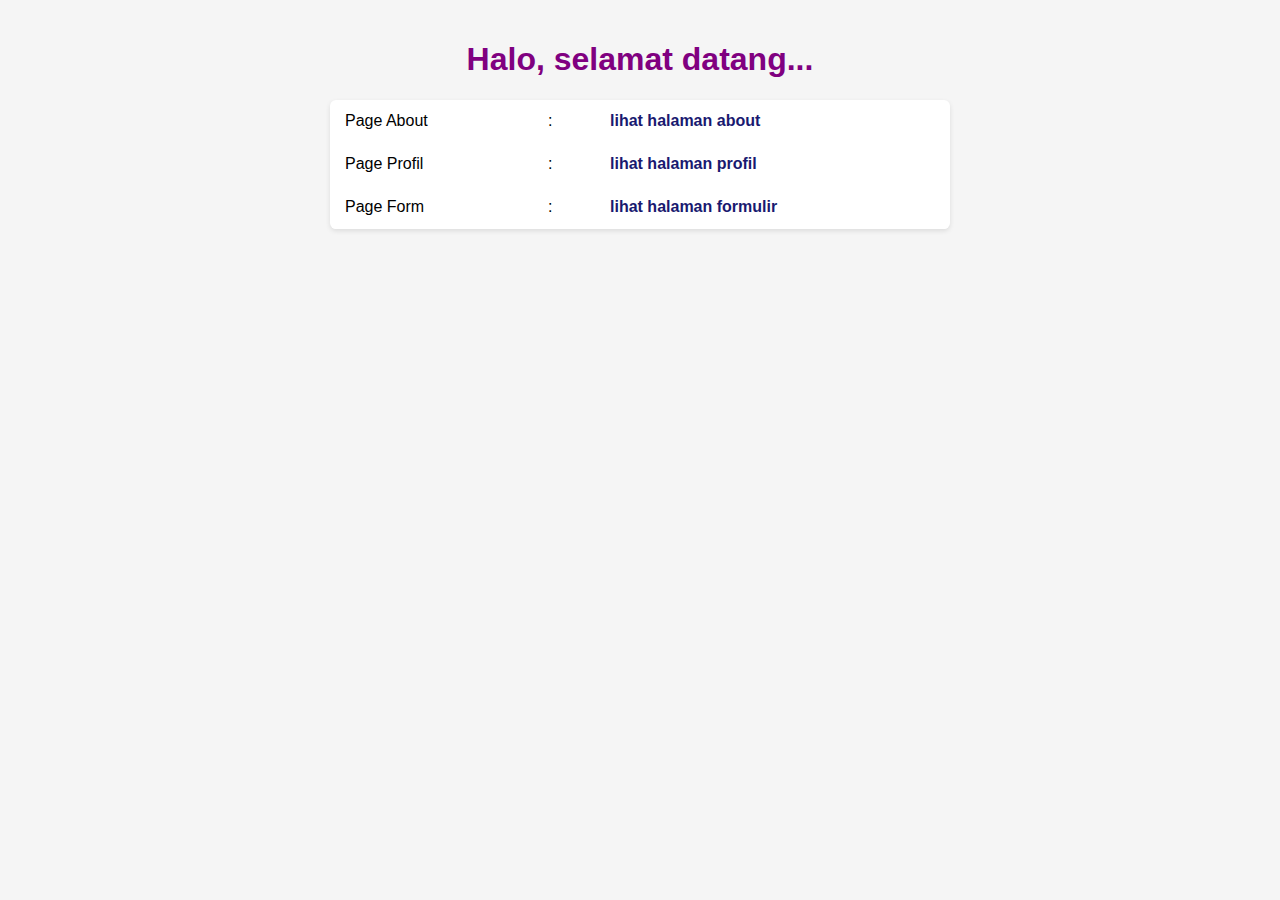
<file: hari3_online/index.html>
<!DOCTYPE html>
<html>
<head>
  <meta charset="UTF-8" />
  <title>index</title>
  <style>
    body {
      font-family: Arial, sans-serif;
      background-color: whitesmoke;
      margin: 0;
      padding: 20px;
    }

    h1 {
      text-align: center;
      color: purple;
    }

    table {
      margin: 20px auto;
      border-collapse: collapse;
      width: 50%;
      background: white;
      box-shadow: 0px 2px 5px rgba(0,0,0,0.1);
      border-radius: 6px;
      overflow: hidden;
    }

    td {
      padding: 12px 15px;
      border-bottom: 1px solid white;
      text-align: left;
    }

    a {
      color: midnightblue;
      text-decoration: none;
      font-weight: bold;
    }
  </style>
</head>
<body>
  <h1>Halo, selamat datang...</h1>
  <table>
    <tr>
      <td>Page About</td>
      <td>:</td>
      <td><a href="about.html">lihat halaman about</a></td>
    </tr>
    <tr>
      <td>Page Profil</td>
      <td>:</td>
      <td><a href="profil.html">lihat halaman profil</a></td>
    </tr>
    <tr>
      <td>Page Form</td>
      <td>:</td>
      <td><a href="form.html">lihat halaman formulir</a></td>
    </tr>
  </table>
</body>
</html>
</file>
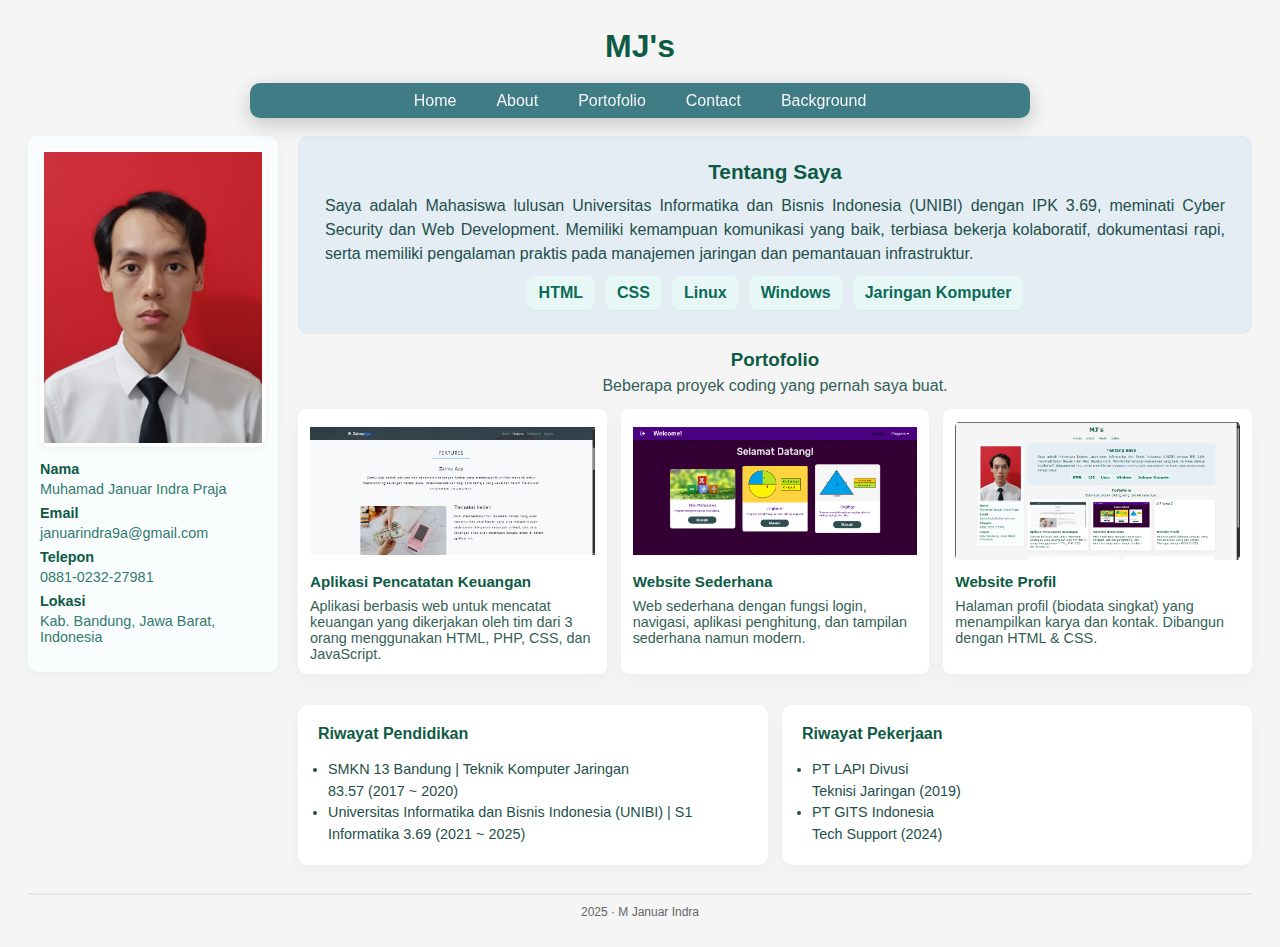
<file: hari5_online/index.html>
<!DOCTYPE html>
<html>
    <head>
        <link rel="stylesheet" href="style/indcss.css">
        <meta charset="utf-8" />
        <title>Web Profil | M Januar</title>
    </head>
<body>
    <div class="page">
    <header>
      <h1 id="rmh">MJ's</h1>
    </header>

    <nav aria-label="Utama">
      <a href="#rmh">Home</a>
      <a href="#hero-title">About</a>
      <a href="#porto">Portofolio</a>
      <a href="#kntk">Contact</a>
      <a href="#back">Background</a>
    </nav>

    <div class="content">
    <aside class="sidebar" aria-label="Kontak dan foto">
      <div class="photo">
        <img src="img/pasfotoedit_waifu2x_photo_noise0_scale.png" alt="Foto Profil">
      </div>
      <dl class="contact">
        <dt id="kntk">Nama</dt><dd>Muhamad Januar Indra Praja</dd>
        <dt>Email</dt><dd>januarindra9a@gmail.com</dd>
        <dt>Telepon</dt><dd>0881-0232-27981</dd>
        <dt>Lokasi</dt><dd>Kab. Bandung, Jawa Barat, Indonesia</dd>
      </dl>
    </aside>

    <main class="main" aria-labelledby="hero-title">
      <section class="hero" id="hero">
        <h2 id="hero-title">Tentang Saya</h2>
        <p>
          Saya adalah Mahasiswa lulusan Universitas Informatika dan Bisnis Indonesia (UNIBI) dengan IPK 3.69,
          meminati Cyber Security dan Web Development. Memiliki kemampuan komunikasi yang baik, 
          terbiasa bekerja kolaboratif, dokumentasi rapi, serta memiliki pengalaman praktis pada manajemen jaringan 
          dan pemantauan infrastruktur.
        </p>
        <div class="skills" aria-hidden="false">
          <div class="skill">HTML</div>
          <div class="skill">CSS</div>
          <div class="skill">Linux</div>
          <div class="skill">Windows</div>
          <div class="skill">Jaringan Komputer</div>
        </div>
      </section>

      <section class="portfolio" aria-label="Portofolio">
        <h3 id="porto" style="margin:0; color:#0e5b45; text-align:center;">Portofolio</h3>
        <p style="text-align:center; color:#345f56; margin:6px 0 0;">Beberapa proyek coding yang pernah saya buat.</p>
        <div class="portfolio-grid">
          <article class="card">
            <div class="thumb"><img src="img/projek1.png" alt="Project 1"></div>
            <h4>Aplikasi Pencatatan Keuangan</h4>
            <p>Aplikasi berbasis web untuk mencatat keuangan yang dikerjakan oleh tim dari 3 orang
                menggunakan HTML, PHP, CSS, dan JavaScript.</p>
          </article>
          <article class="card">
            <div class="thumb"><img src="img/projek2.png" alt="Project 2"></div>
            <h4>Website Sederhana</h4>
            <p>Web sederhana dengan fungsi login, navigasi, aplikasi penghitung,
                dan tampilan sederhana namun modern.
            </p>
          </article>
          <article class="card">
            <div class="thumb"><img src="img/projek3.png" alt="Project 3"></div>
            <h4>Website Profil</h4>
            <p>Halaman profil (biodata singkat) yang menampilkan
                karya dan kontak. Dibangun dengan HTML & CSS.</p>
          </article>
        </div>
      </section>

      <section class="two-cols">
        <div class="panel">
          <h3 id="back">Riwayat Pendidikan</h3>
          <ul>
            <li>SMKN 13 Bandung | Teknik Komputer Jaringan<br>
                83.57 (2017 ~ 2020)</li>
            <li>Universitas Informatika dan Bisnis Indonesia (UNIBI) | S1 Informatika 
                3.69 (2021 ~ 2025)</li>
          </ul>
        </div>
        <div class="panel">
          <h3>Riwayat Pekerjaan</h3>
          <ul>
            <li>PT LAPI Divusi<br>
                Teknisi Jaringan (2019)</li>
            <li>PT GITS Indonesia<br>
                Tech Support (2024)</li>
          </ul>
        </div>
      </section>
    </main>
  </div>

    <footer>
      2025 &middot; M Januar Indra
    </footer>
  </div>
</body>
</html>
</file>
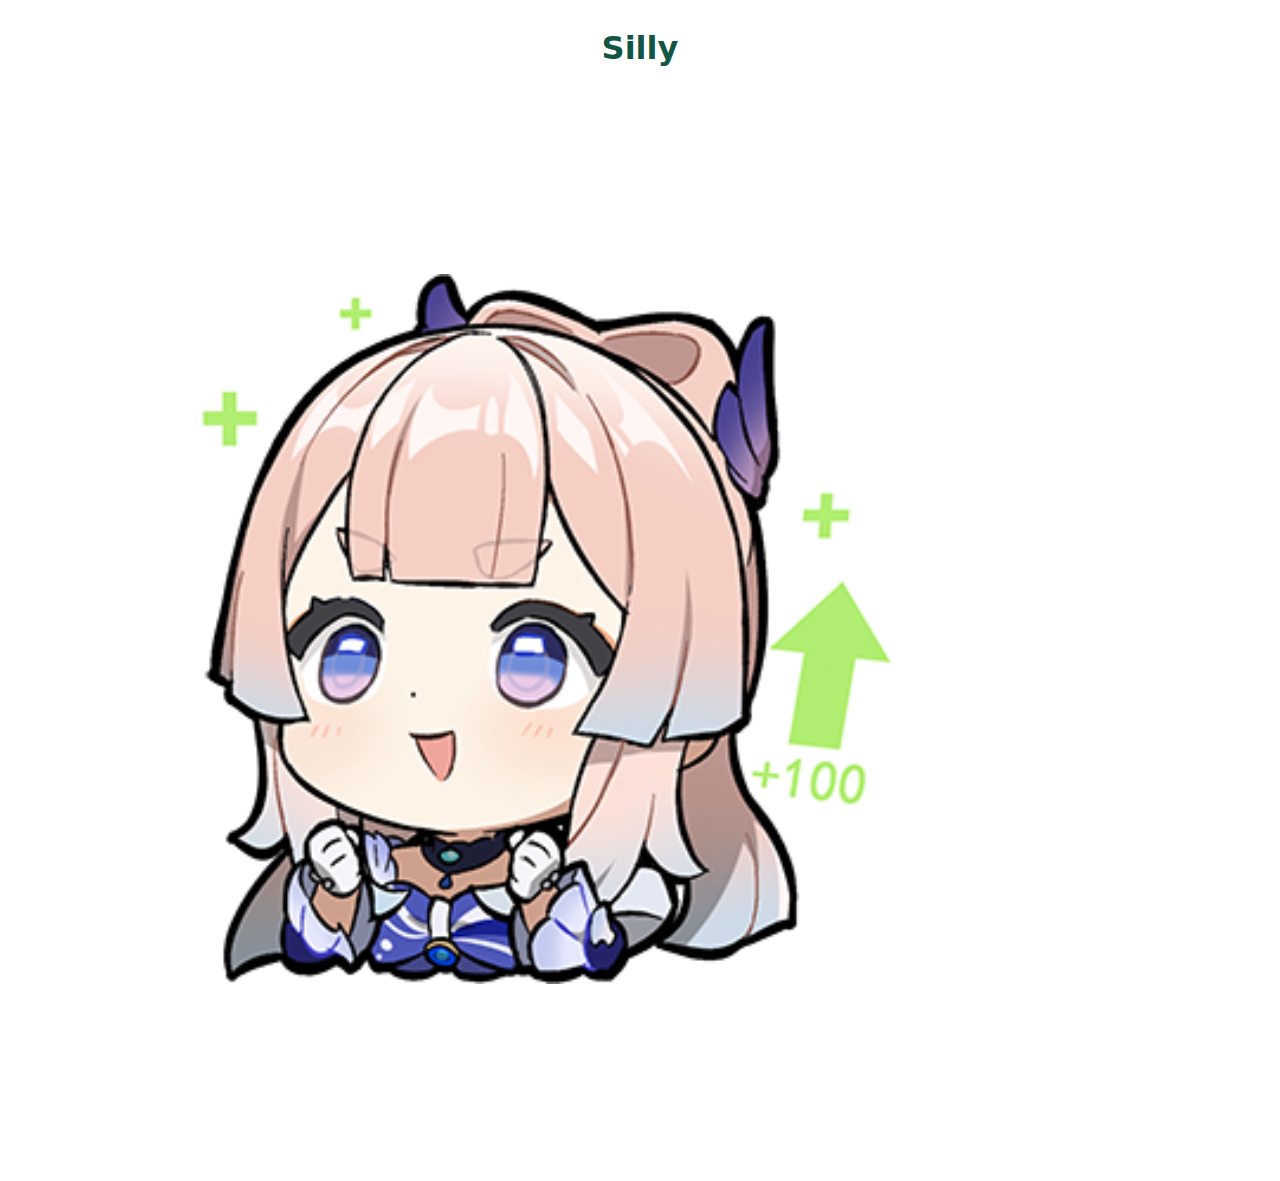
<file: hari4_online/tugasweb/index.html>
<!DOCTYPE html>
<html>
    <head>
        <link rel="stylesheet" href="style/indcss.css">
        <meta charset="utf-8" />
        <title>tugasprofil</title>
    </head>
<body>
    <div>
        <h1>Silly</h1>
    </div>
    <section>
        <img src="img/c5eaffac8771a9ff2ce71f59e276c104.png">
    </section>
</body>
</html>
</file>
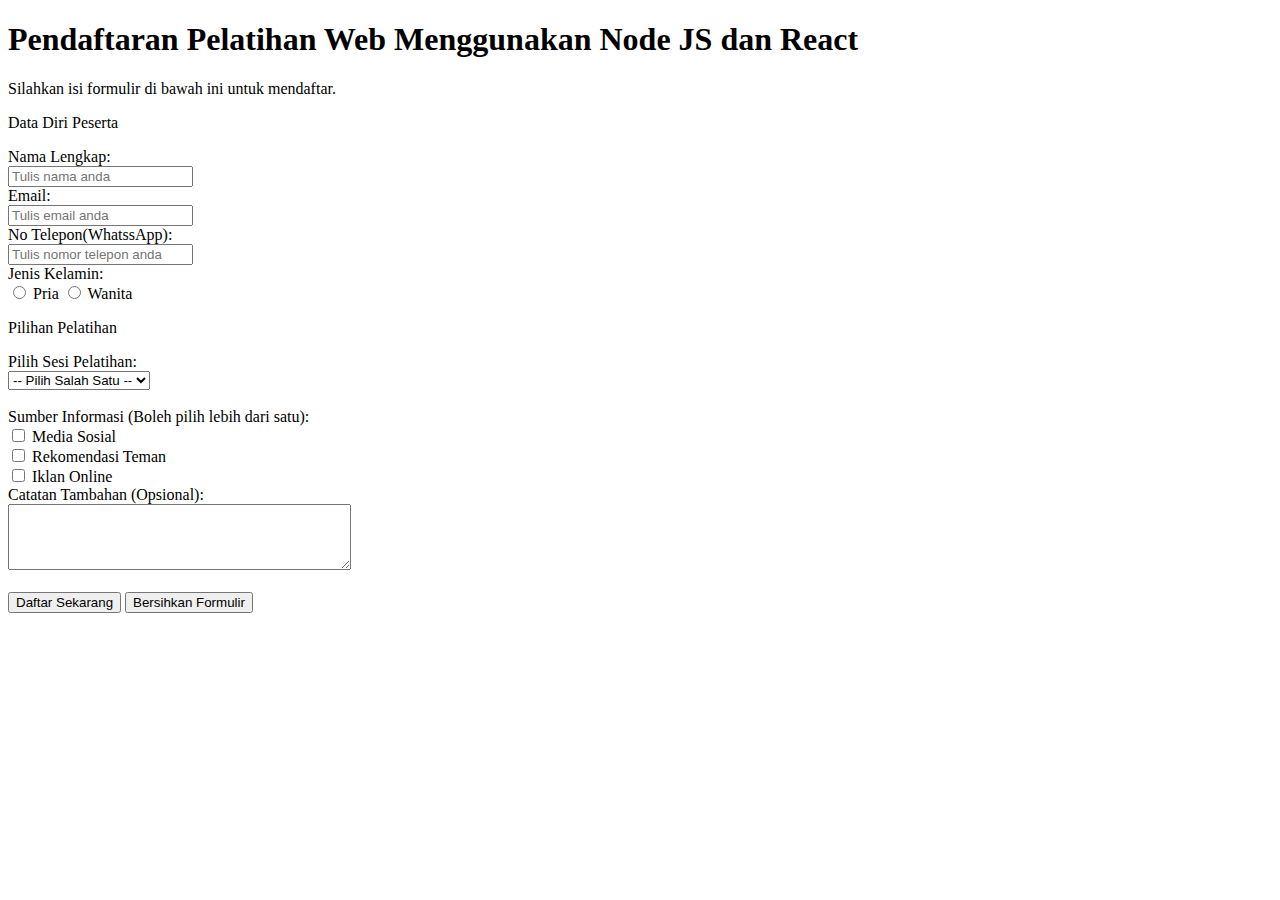
<file: hari3_online/form.html>
<!DOCTYPE html>
<html>
<head>
    <meta charset="UTF-8" />
    <title>form</title>
</head>
<body>
    <h1>Pendaftaran Pelatihan Web Menggunakan Node JS dan React</h1>
    <p>Silahkan isi formulir di bawah ini untuk mendaftar.</p>
    
    <div>    
    <p>Data Diri Peserta</p>
        <form action="" method="post">
                <label for="nama">Nama Lengkap:</label><br>
                <input type="text" id="nm" name="nama" placeholder="Tulis nama anda">
                <br>
                <label for="email">Email:</label><br>
                <input type="email" id="em" name="email" placeholder="Tulis email anda">
                <br>
                <label for="phone">No Telepon(WhatssApp):</label><br>
                <input type="text" id="nohp" name="phone" placeholder="Tulis nomor telepon anda">
                <br>
                <label>Jenis Kelamin:</label><br>
                <input type="radio" id="pria" name="gender" value="pria">
                <label for="pria">Pria</label>
                <input type="radio" id="wanita" name="gender" value="wanita">
                <label for="wanita">Wanita</label>
                <br>
    </div>
    <div>    
    <p>Pilihan Pelatihan</p>
        <label for="sesi">Pilih Sesi Pelatihan:</label><br>
            <select id="sesi" name="sesi">
                <option>-- Pilih Salah Satu --</option>
                <option value="sesi1">Sesi 1</option>
                <option value="sesi2">Sesi 2</option>
                <option value="sesi3">Sesi 3</option>
            </select>
            <br><br>

            <label>Sumber Informasi (Boleh pilih lebih dari satu):</label><br>
            <input type="checkbox" id="sosial" name="info" value="sosial">
            <label for="sosial">Media Sosial</label><br>

            <input type="checkbox" id="teman" name="info" value="teman">
            <label for="teman">Rekomendasi Teman</label><br>

            <input type="checkbox" id="iklan" name="info" value="iklan">
            <label for="iklan">Iklan Online</label>
            <br>
    </div>
    <div>
         <label for="catatan">Catatan Tambahan (Opsional):</label><br>
        <textarea id="catatan" name="catatan" rows="4" cols="40"></textarea>
        <br><br>

        <button type="submit">Daftar Sekarang</button>
        <button type="reset">Bersihkan Formulir</button>
    </div>
        </form>
</body>
</html>
</file>
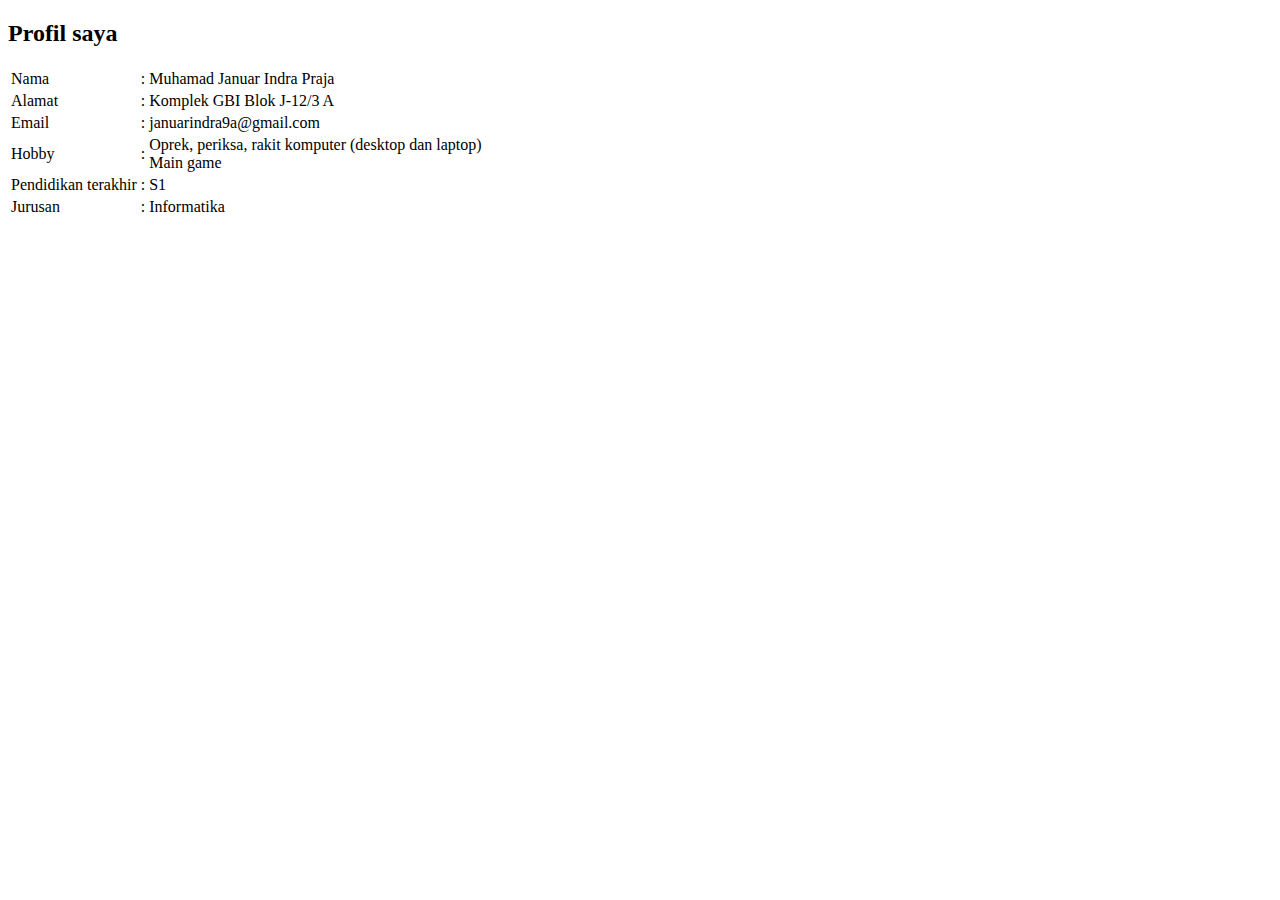
<file: hari3_online/profil.html>
<!DOCTYPE html>
<html>
<head>
    <meta charset="UTF-8" />
    <title>profil</title>
</head>
<body>
    <h2>Profil saya</h2>
    <table>
        <tr>
            <td>Nama</td>
            <td>:</td>
            <td>Muhamad Januar Indra Praja</td>
        </tr>
        <tr>
            <td>Alamat</td>
            <td>:</td>
            <td>Komplek GBI Blok J-12/3 A</td>
        </tr>
        <tr>
            <td>Email</td>
            <td>:</td>
            <td>januarindra9a@gmail.com</td>
        </tr>
        <tr>
            <td>Hobby</td>
            <td>:</td>
            <td>
                Oprek, periksa, rakit komputer (desktop dan laptop)<br>
                Main game
            </td>
        </tr>
        <tr>
            <td>Pendidikan terakhir</td>
            <td>:</td>
            <td>S1</td>
        </tr>
        <tr>
            <td>Jurusan</td>
            <td>:</td>
            <td>Informatika</td>
        </tr>
    </table>
</body>
</html>
</file>
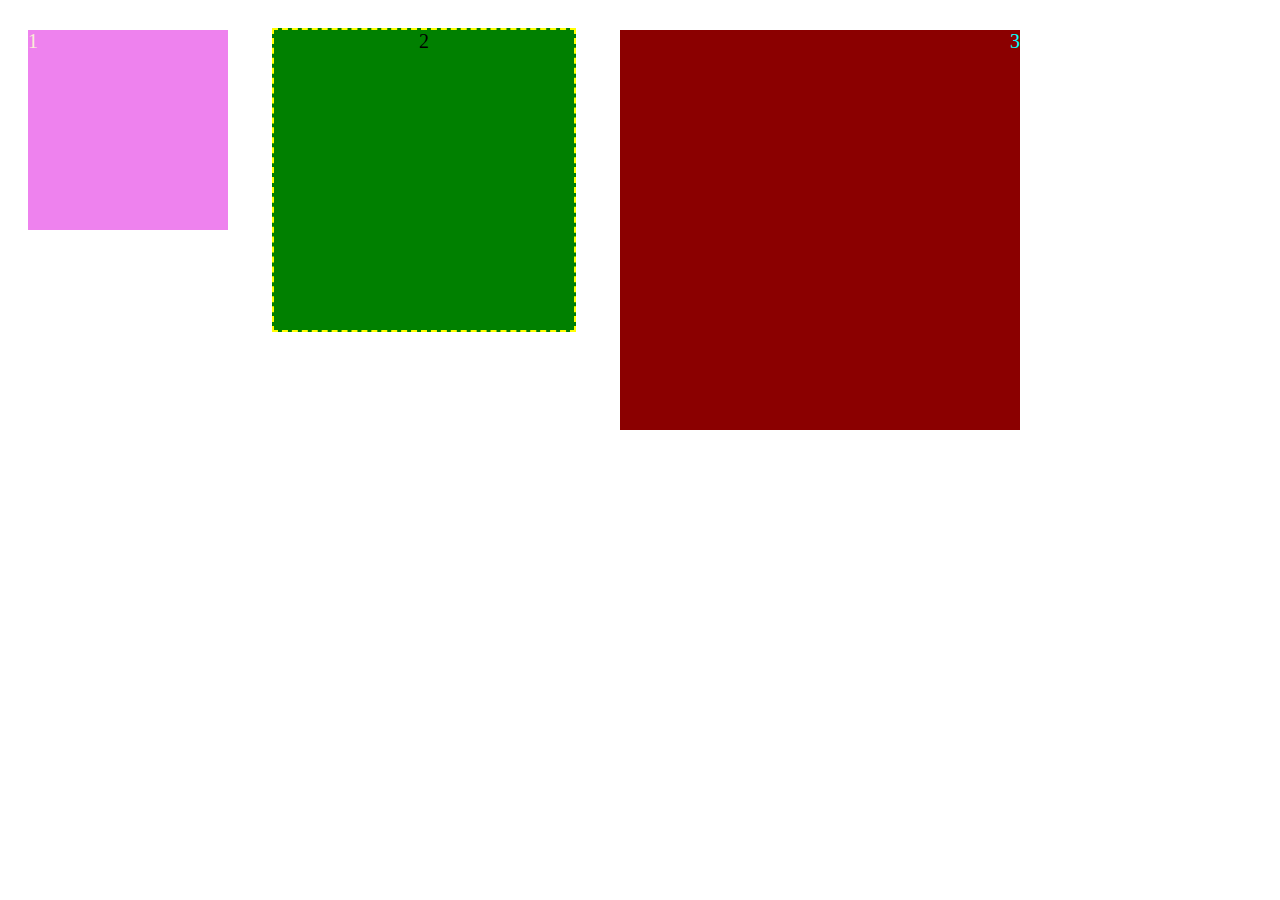
<file: hari4_online/tesmargin.html>
<!DOCTYPE html>
<html>
<head>
    <meta charset="UTF-8" />
    <title>tesmargin</title>
    <style>
        div{
            display: inline-block;
        }
        .satu{
            width: 200px;
            height: 200px;
            background-color: violet;
            margin: 20px 20px;
            font-size: 20px;
            color: antiquewhite;
        }
        .dua{
            width: 300px;
            height: 300px;
            background-color: green;
            margin: 20px 20px;
            border: 2px dashed yellow;
            text-align: center;
            font-size: 20px;
        }
        .tiga{
            width: 400px;
            height: 400px;
            background-color: darkred;
            margin: 20px 20px;
            text-align: end;
            font-size: 20px;
            color: cyan;
        }

    </style>
</head>
<body>
    <div class="satu">1</div>
    <div class="dua">2</div>
    <div class="tiga">3</div>
</body>
</html>
</file>
<file: hari5_online/style/indcss.css>
* { box-sizing: border-box; }
  html,body { height: 100%; margin: 0; font-family:Verdana, Geneva, Tahoma, sans-serif; 
    color: #153944; background: whitesmoke; 
  }
  img { max-width:100%; display:block; }

  .page {
    display: grid;
    grid-template-rows: auto auto 1fr auto;
    grid-template-areas:
      "header"
      "nav"
      "content"
      "footer";
    gap: 18px;
    padding: 28px;
    min-height: 100vh;
  }

  header { grid-area: header; text-align:center; }
  header h1 { margin: 0; color: #0e5b45; font-size: 2rem; }
  header p { margin: 8px 0 0; color: #3e7b72; }

  nav {
  grid-area: nav;
  position: sticky;
  top: 20px;
  z-index: 50;
  width: 780px;
  margin: 0px auto;
  height: 35px;
  border-radius: 10px;
  background: #3f7c86;
  display: flex;
  align-items: center;
  justify-content: center;
  padding: 0 0;
  box-shadow: 0 6px 20px rgba(0,0,0,0.20);
}
nav a { margin: 0 12px; color: whitesmoke; font-weight: 500;
  text-decoration: none; padding: 6px 8px; border-radius: 6px;
}
nav a:hover { background: rgba(255,255,255,0.06); color: #fff; }

  .content {
    grid-area: content;
    display: grid;
    grid-template-columns: 250px 1fr;
    gap: 20px;
    max-width: 1280px;
    margin: 0 auto;
    align-items: start;
  }
  .sidebar {
    background: #f9fdfd;
    border-radius: 10px;
    padding: 12px;
    box-shadow: 0 2px 8px rgba(0,0,0,0.04);
  }
  .photo {
    border-radius: 10px;
    border: 4px solid #fff;
    box-shadow: 0 2px 6px rgba(0,0,0,0.06);
    margin-bottom: 14px;
  }
  .photo img { width: 250px; height: auto; 
    display: block; object-fit: cover;
  }

  .contact {
    font-size: 0.90rem;
    color: #234f4b;
  }
  .contact h4 { text-align: center; font-weight: bold;
    margin-top: 10px; margin-bottom: 14px;
  }
  .contact dt { font-weight: 700; margin-top: 8px; color:#0e5b45; }
  .contact dd { margin: 4px 0 8px; color:#337a6f; }

  .main {
    display: grid;
    grid-template-rows: auto auto 1fr;
    gap: 15px;
  }
  .hero {
    background: rgba(33,150,243,0.08);
    padding: 24px;
    border-radius: 10px;
    color: #0f5b49;
    box-shadow: inset 0 0 0 1px rgba(33,150,243,0.03);
  }
  .hero h2 { text-align:center; margin:0 0 10px;
    font-size:1.30rem; color:#0e5b45; 
  }
  .hero p { margin: 8px auto 0; max-width: 900px; line-height:1.5; 
    text-align:justify; color:#234f4b; 
  }
  .skills {
    display:flex;
    gap:10px;
    flex-wrap:wrap;
    margin-top:10px;
    justify-content:center;
  }
  .skill {
    background:#e7f7f6;
    border-radius:8px;
    padding:8px 12px;
    font-weight:600;
    color:#0a6a57;
    box-shadow: 0 1px 0 rgba(0,0,0,0.03);
  }

  .portfolio {
    margin-top: 0px;
  }
  .portfolio-grid {
    display:grid;
    grid-template-columns: repeat(3, 1fr);
    gap: 14px;
    margin-top:14px;
  }
  .card {
    background:#fff;
    border-radius:8px;
    padding:12px;
    box-shadow: 0 6px 18px rgba(0,0,0,0.04);
    display:flex;
    flex-direction:column;
    height:100%;
  }
  .card .thumb {
    height:140px;
    border-radius:6px;
    overflow:hidden;
    margin-bottom:12px;
  }
  .card .thumb img { width:100%; height:100%; object-fit:contain; display:block; }
  .card h4 { margin: 0 0 8px; color:#0e5b45; font-size:0.95rem; }
  .card p { margin:0; color:#345f56; font-size:0.90rem; }

  .two-cols {
    display:grid;
    grid-template-columns: 1fr 1fr;
    gap:14px;
    margin-top:16px;
  }
  .panel {
    background:#fff;
    border-radius:10px; padding:20px;
    box-shadow: 0 4px 14px rgba(0,0,0,0.04);
  }
  .panel h3 { margin-top:0; color:#0e5b45; font-size: 1rem;}
  .panel ul { margin:0; padding-left:10px; color:#234f4b;
    font-size: 0.90rem; line-height: 1.5;
  }

  footer {
    font-size: 12px;
    grid-area: footer;
    text-align:center;
    color:#666;
    padding-top:10px;
    border-top:2px solid rgba(0,0,0,0.06);
    margin-top: 10px;
  }
</file>
<file: hari4_online/tugasweb/style/indcss.css>
body {
    font-family: system-ui, -apple-system, BlinkMacSystemFont, 'Segoe UI', Roboto, Oxygen, Ubuntu, Cantarell, 'Open Sans', 'Helvetica Neue', sans-serif;
    background-color: white;
    color: rgb(19, 85, 68);
}
div {
    display: grid;
    text-align: center;
}
nav {
    text-align: center;
}
nav a {
    text-decoration: none;
    color: darkolivegreen;
}
.container {
  display: grid;
  grid-template-areas:
    "menu content"
    "footer footer";
  grid-template-columns: 1fr 3fr;
  background-color: #2196F3;
  border-radius: 5px;
  margin-top: 20px;
}
.container > div {
  background-color: rgba(255, 255, 255, 0.8);
  padding: 10px;
}
.container > div.menu {
  grid-area: menu;
  align-items: center;
  justify-content: center;
}
.container > div.menu img {
  width: 150px;
}
.container > div.content {
  grid-area: content;
}
.container > div.footer {
  grid-area: footer;
}
</file>
